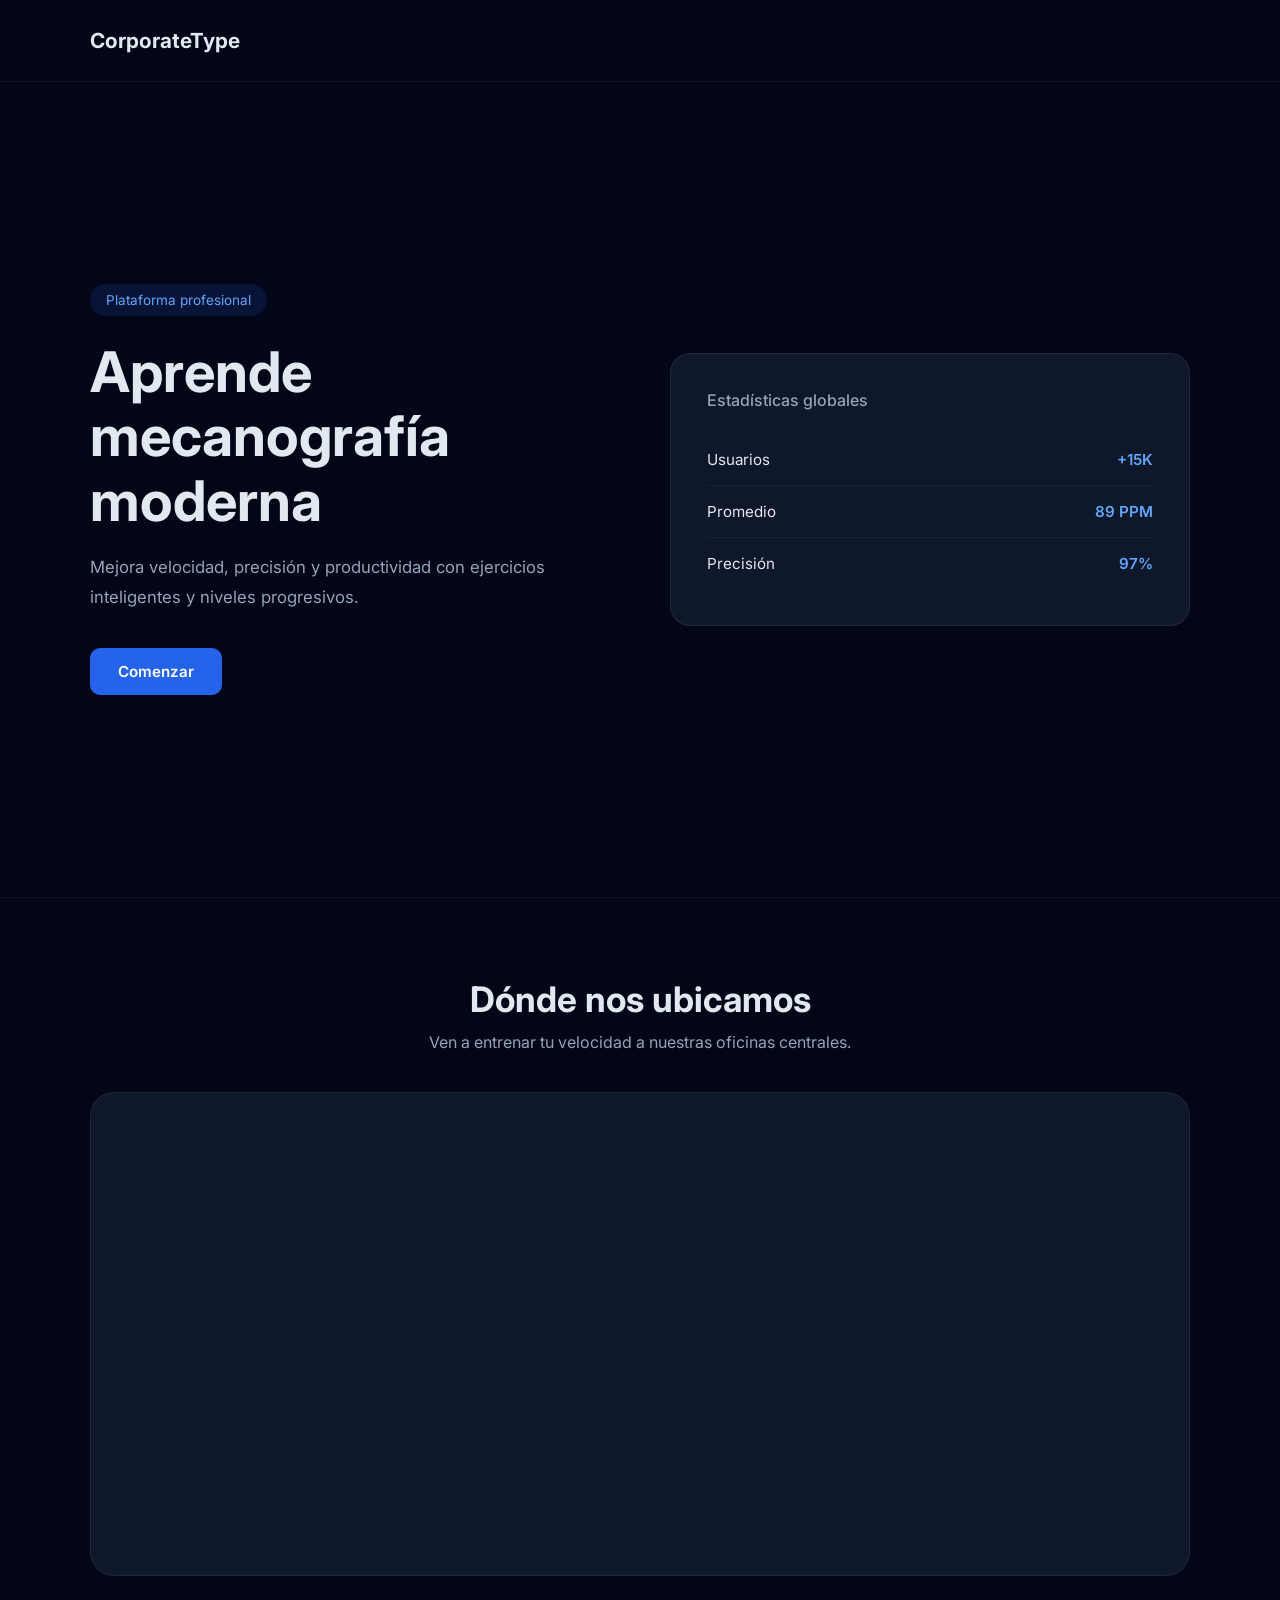
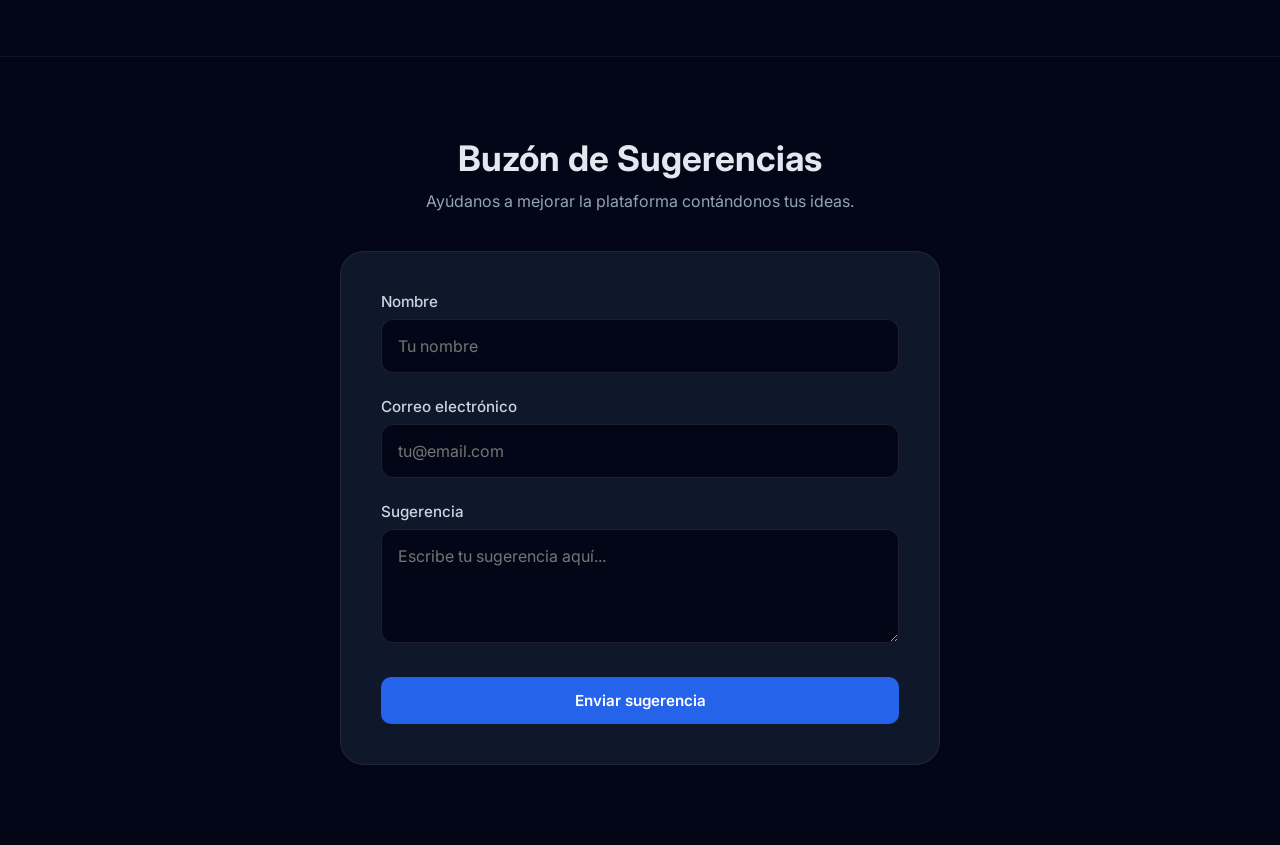
<file: pagina_web_final/index.html>
<!DOCTYPE html>
<html lang="es">

<head>
<link rel="icon" type="image/svg+xml" href="imagenes/logo.svg">

    <meta charset="UTF-8">
    <meta name="viewport" content="width=device-width, initial-scale=1.0">
    <title>CorporateType</title>

    <link rel="stylesheet" href="styles/style.css">

    <link rel="preconnect" href="https://fonts.googleapis.com">
    <link rel="preconnect" href="https://fonts.gstatic.com" crossorigin>
    <link href="https://fonts.googleapis.com/css2?family=Inter:wght@300;400;500;600;700&display=swap" rel="stylesheet">

</head>

<body>

    <header class="header">
        <div class="contenedor nav">
            <div class="logo">CorporateType</div>
        </div>
    </header>

    <section class="hero">
        <div class="contenedor hero-grid">

            <div class="hero-texto">
                <span class="badge">Plataforma profesional</span>
                <h1>Aprende mecanografía moderna</h1>
                <p>
                    Mejora velocidad, precisión y productividad
                    con ejercicios inteligentes y niveles progresivos.
                </p>
                <a href="more/niveles.html" class="btn btn-primary">Comenzar</a>
            </div>

            <div class="hero-card">
                <h3>Estadísticas globales</h3>
                    <div class="metric">
                        <span>Usuarios</span>
                        <span>+15K</span>
                    </div>
                    <div class="metric">
                        <span>Promedio</span>
                        <span>89 PPM</span>
                    </div>
                    <div class="metric">
                        <span>Precisión</span>
                        <span>97%</span>
                    </div>
                </div>

            </div>
    </section>

    <section class="ubicacion">
        <div class="contenedor">
            
            <div class="seccion-titulo">
                <h2>Dónde nos ubicamos</h2>
                <p>Ven a entrenar tu velocidad a nuestras oficinas centrales.</p>
            </div>

            <div class="mapa-box">
                <iframe 
                    src="https://maps.google.com/maps?q=IES%20Bezmiliana,%20Rinc%C3%B3n%20de%20la%20Victoria&output=embed" 
                    width="100%" 
                    height="450" 
                    style="border:0;" 
                    allowfullscreen="" 
                    loading="lazy" 
                    referrerpolicy="no-referrer-when-downgrade">
                </iframe>
            </div>

        </div>
    </section>

    <section class="sugerencias">
        <div class="contenedor">

            <div class="seccion-titulo">
                <h2>Buzón de Sugerencias</h2>
                <p>Ayúdanos a mejorar la plataforma contándonos tus ideas.</p>
            </div>

            <div class="form-box">
                <form action="#" method="POST">
                    
                    <div class="form-group">
                        <label for="nombre">Nombre</label>
                        <input type="text" id="nombre" name="nombre" placeholder="Tu nombre" required>
                    </div>

                    <div class="form-group">
                        <label for="email">Correo electrónico</label>
                        <input type="email" id="email" name="email" placeholder="tu@email.com" required>
                    </div>

                    <div class="form-group">
                        <label for="mensaje">Sugerencia</label>
                        <textarea id="mensaje" name="mensaje" rows="4" placeholder="Escribe tu sugerencia aquí..." required></textarea>
                    </div>

                    <button type="submit" class="btn btn-primary">Enviar sugerencia</button>
                    
                </form>
            </div>

        </div>
    </section>

</body>

</html>
</file>
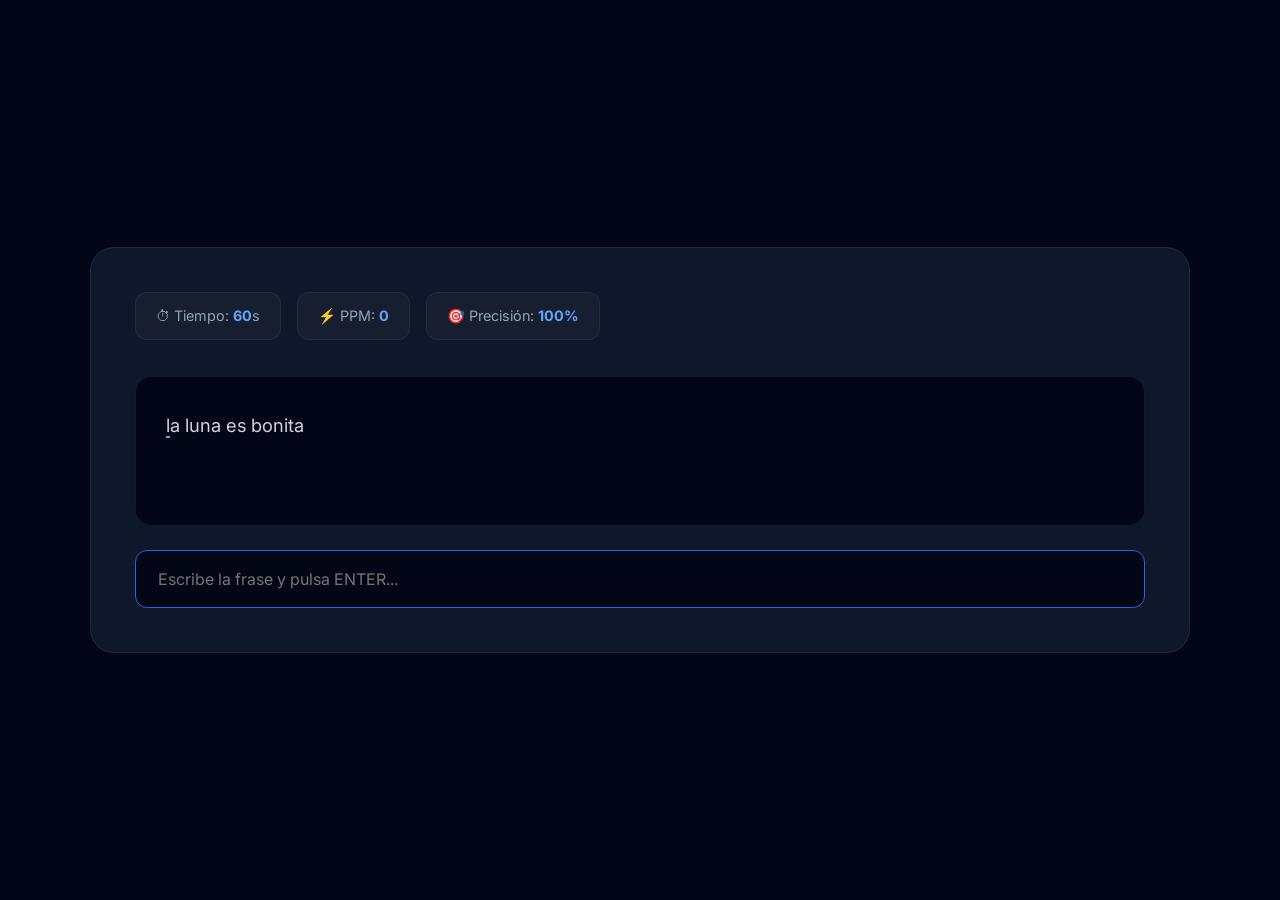
<file: pagina_web_final/more/juego.html>
<!DOCTYPE html>
<html lang="es">

<head>

    <meta charset="UTF-8">
    <meta name="viewport" content="width=device-width, initial-scale=1.0">
    <title>Juego de mecanografía</title>

    <link rel="stylesheet" href="../styles/style.css">

    <link rel="preconnect" href="https://fonts.googleapis.com">
    <link rel="preconnect" href="https://fonts.gstatic.com" crossorigin>
    <link href="https://fonts.googleapis.com/css2?family=Inter:wght@300;400;500;600;700&display=swap" rel="stylesheet">

</head>

<body>

    <section class="juego">
        <div class="contenedor">

            <div class="juego-box">

                <div class="top-bar">
                    <div class="stat">⏱ Tiempo: <span id="tiempo">60</span>s</div>
                    <div class="stat">⚡ PPM: <span id="ppm">0</span></div>
                    <div class="stat">🎯 Precisión: <span id="precision">100%</span></div>
                </div>

                <div id="texto"></div>

                <input
                    type="text"
                    id="input"
                    autocomplete="off"
                    autocorrect="off"
                    autocapitalize="off"
                    spellcheck="false"
                    placeholder="Escribe la frase y pulsa ENTER..."
                >

            </div>

        </div>
    </section>

    <script src="../js/juego.js"></script>

</body>

</html>
</file>
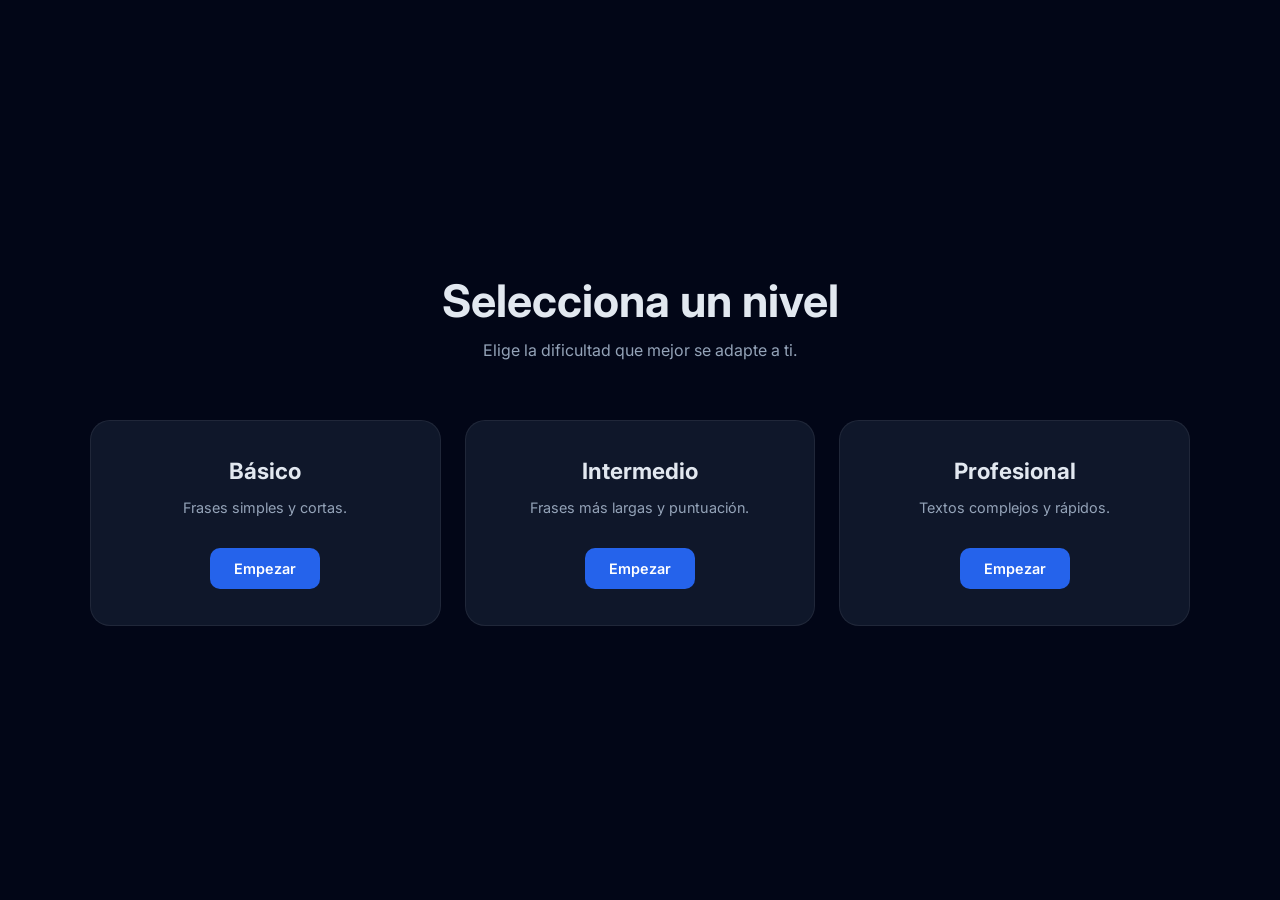
<file: pagina_web_final/more/niveles.html>
<!DOCTYPE html>
<html lang="es">

<head>

    <meta charset="UTF-8">
    <meta name="viewport" content="width=device-width, initial-scale=1.0">
    <title>Selección de niveles</title>

    <link rel="stylesheet" href="../styles/style.css">

    <link rel="preconnect" href="https://fonts.googleapis.com">
    <link rel="preconnect" href="https://fonts.gstatic.com" crossorigin>
    <link href="https://fonts.googleapis.com/css2?family=Inter:wght@300;400;500;600;700&display=swap" rel="stylesheet">

</head>

<body>

    <section class="niveles">
        <div class="contenedor">

            <div class="titulo">
                <h1>Selecciona un nivel</h1>
                <p>Elige la dificultad que mejor se adapte a ti.</p>
            </div>

            <div class="cards">

                <div class="nivel-card">
                    <h2>Básico</h2>
                    <p>Frases simples y cortas.</p>
                    <button onclick="seleccionarNivel('basico')">Empezar</button>
                </div>

                <div class="nivel-card">
                    <h2>Intermedio</h2>
                    <p>Frases más largas y puntuación.</p>
                    <button onclick="seleccionarNivel('intermedio')">Empezar</button>
                </div>

                <div class="nivel-card">
                    <h2>Profesional</h2>
                    <p>Textos complejos y rápidos.</p>
                    <button onclick="seleccionarNivel('pro')">Empezar</button>
                </div>

            </div>

        </div>
    </section>

    <script src="../js/niveles.js"></script>

</body>

</html>
</file>
<file: pagina_web_final/styles/style.css>
* {
    margin: 0;
    padding: 0;
    box-sizing: border-box;
}

body {
    font-family: 'Inter', sans-serif;
    background: #020617;
    color: #e2e8f0;
}

/* ---- GENERAL ---- */

.contenedor {
    width: 90%;
    max-width: 1100px;
    margin: 0 auto;
}

a {
    text-decoration: none;
}

/* ---- HEADER ---- */

.header {
    padding: 28px 0;
    border-bottom: 1px solid rgba(255, 255, 255, 0.06);
}

.nav {
    display: flex;
    align-items: center;
    justify-content: space-between;
}

.logo {
    font-size: 1.3rem;
    font-weight: 700;
    color: #e2e8f0;
}

/* ---- HERO ---- */

.hero {
    min-height: calc(100vh - 85px);
    display: flex;
    align-items: center;
    padding: 60px 0;
}

.hero-grid {
    display: grid;
    grid-template-columns: 1fr 1fr;
    gap: 60px;
    align-items: center;
}

.badge {
    display: inline-block;
    background: rgba(37, 99, 235, 0.15);
    color: #60a5fa;
    padding: 8px 16px;
    border-radius: 20px;
    font-size: 0.85rem;
    margin-bottom: 24px;
}

.hero-texto h1 {
    font-size: 3.5rem;
    font-weight: 700;
    line-height: 1.15;
    margin-bottom: 20px;
}

.hero-texto p {
    color: #94a3b8;
    font-size: 1.05rem;
    line-height: 1.75;
    margin-bottom: 36px;
}

.btn {
    display: inline-block;
    padding: 14px 28px;
    border-radius: 10px;
    font-weight: 600;
    font-size: 0.95rem;
    cursor: pointer;
    border: none;
    font-family: 'Inter', sans-serif;
}

.btn-primary {
    background: #2563eb;
    color: white;
}

.btn-primary:hover {
    background: #1d4ed8;
}

.hero-card {
    background: #0f172a;
    border: 1px solid rgba(255, 255, 255, 0.07);
    border-radius: 20px;
    padding: 36px;
}

.hero-card h3 {
    font-size: 1rem;
    color: #94a3b8;
    margin-bottom: 24px;
    font-weight: 500;
}

.metric {
    display: flex;
    justify-content: space-between;
    align-items: center;
    padding: 16px 0;
    border-bottom: 1px solid rgba(255, 255, 255, 0.05);
    font-size: 0.95rem;
}

.metric:last-child {
    border-bottom: none;
}

.metric span:last-child {
    color: #60a5fa;
    font-weight: 600;
}

/* ---- SECCIONES EXTRAS (MAPA Y FORMULARIO) ---- */

.ubicacion, .sugerencias {
    padding: 80px 0;
    border-top: 1px solid rgba(255, 255, 255, 0.05);
}

.seccion-titulo {
    text-align: center;
    margin-bottom: 40px;
}

.seccion-titulo h2 {
    font-size: 2.2rem;
    font-weight: 700;
    margin-bottom: 12px;
}

.seccion-titulo p {
    color: #94a3b8;
    font-size: 1rem;
}

/* Mapa */
.mapa-box {
    background: #0f172a;
    border: 1px solid rgba(255, 255, 255, 0.07);
    border-radius: 24px;
    padding: 16px;
    overflow: hidden;
}

.mapa-box iframe {
    display: block;
    border-radius: 12px;
}

/* Formulario */
.form-box {
    background: #0f172a;
    border: 1px solid rgba(255, 255, 255, 0.07);
    border-radius: 24px;
    padding: 40px;
    max-width: 600px;
    margin: 0 auto;
}

.form-group {
    margin-bottom: 24px;
    display: flex;
    flex-direction: column;
    gap: 8px;
}

.form-group label {
    font-size: 0.95rem;
    color: #cbd5e1;
    font-weight: 500;
}

.form-group input,
.form-group textarea {
    background: #020617;
    border: 1px solid rgba(255, 255, 255, 0.1);
    border-radius: 12px;
    padding: 16px;
    color: white;
    font-family: 'Inter', sans-serif;
    font-size: 1rem;
    outline: none;
    resize: vertical;
    transition: border-color 0.2s;
}

.form-group input:focus,
.form-group textarea:focus {
    border-color: #2563eb;
}

.form-box button {
    width: 100%;
    margin-top: 10px;
}

/* ---- NIVELES ---- */

.niveles {
    min-height: 100vh;
    display: flex;
    align-items: center;
    padding: 60px 0;
}

.titulo {
    text-align: center;
    margin-bottom: 60px;
}

.titulo h1 {
    font-size: 2.8rem;
    font-weight: 700;
    margin-bottom: 12px;
}

.titulo p {
    color: #94a3b8;
    font-size: 1rem;
}

.cards {
    display: grid;
    grid-template-columns: repeat(3, 1fr);
    gap: 24px;
}

.nivel-card {
    background: #0f172a;
    border: 1px solid rgba(255, 255, 255, 0.07);
    border-radius: 20px;
    padding: 36px;
    text-align: center;
    transition: transform 0.2s, border-color 0.2s;
}

.nivel-card:hover {
    transform: translateY(-6px);
    border-color: rgba(96, 165, 250, 0.25);
}

.nivel-card h2 {
    font-size: 1.4rem;
    margin-bottom: 12px;
}

.nivel-card p {
    color: #94a3b8;
    font-size: 0.9rem;
    line-height: 1.6;
    margin-bottom: 28px;
}

.nivel-card button {
    background: #2563eb;
    color: white;
    border: none;
    padding: 12px 24px;
    border-radius: 10px;
    cursor: pointer;
    font-weight: 600;
    font-size: 0.9rem;
    font-family: 'Inter', sans-serif;
}

.nivel-card button:hover {
    background: #1d4ed8;
}

/* ---- JUEGO ---- */

.juego {
    min-height: 100vh;
    display: flex;
    align-items: center;
    padding: 60px 0;
}

.juego-box {
    background: #0f172a;
    border: 1px solid rgba(255, 255, 255, 0.07);
    border-radius: 24px;
    padding: 44px;
    width: 100%;
}

.top-bar {
    display: flex;
    gap: 16px;
    margin-bottom: 36px;
}

.stat {
    background: rgba(255, 255, 255, 0.03);
    border: 1px solid rgba(255, 255, 255, 0.06);
    padding: 14px 20px;
    border-radius: 12px;
    font-size: 0.9rem;
    color: #94a3b8;
}

.stat span {
    color: #60a5fa;
    font-weight: 700;
}

/* ---- DISPLAY DE FRASES ---- */

#texto {
    background: #020617;
    border: 1px solid rgba(255, 255, 255, 0.07);
    padding: 30px;
    border-radius: 16px;
    line-height: 2;
    font-size: 1.15rem;
    margin-bottom: 24px;
    color: #cbd5e1;
    min-height: 150px;
    user-select: none;
    -webkit-user-select: none;
    -moz-user-select: none;
}

/* ---- FEEDBACK LETRA A LETRA ---- */

.letra {
    display: inline;
}

.letra-ok {
    color: #51fc2f;
}

.letra-error {
    color: #f87171;
    background: rgba(248, 113, 113, 0.15);
    border-radius: 2px;
}

.letra-cursor {
    border-bottom: 2px solid #60a5fa;
}

/* ---- INPUT ---- */

#input {
    width: 100%;
    background: #020617;
    border: 1px solid rgba(255, 255, 255, 0.07);
    border-radius: 12px;
    padding: 18px 22px;
    color: white;
    outline: none;
    font-size: 1rem;
    font-family: 'Inter', sans-serif;
}

#input:focus {
    border-color: #2563eb;
}

/* ---- RESPONSIVE ---- */

@media (max-width: 900px) {
    .hero-grid {
        grid-template-columns: 1fr;
        gap: 40px;
    }

    .hero-texto {
        text-align: center;
    }

    .hero-texto h1 {
        font-size: 2.6rem;
    }

    .cards {
        grid-template-columns: 1fr;
        max-width: 400px;
        margin: 0 auto;
    }
}

@media (max-width: 600px) {
    .hero-texto h1 {
        font-size: 2rem;
    }

    .titulo h1,
    .seccion-titulo h2 {
        font-size: 1.8rem;
    }

    .top-bar {
        flex-direction: column;
    }

    .juego-box,
    .form-box {
        padding: 24px;
    }
    
    .mapa-box {
        padding: 8px;
    }

    .mapa-box iframe {
        height: 300px;
    }
}
</file>
